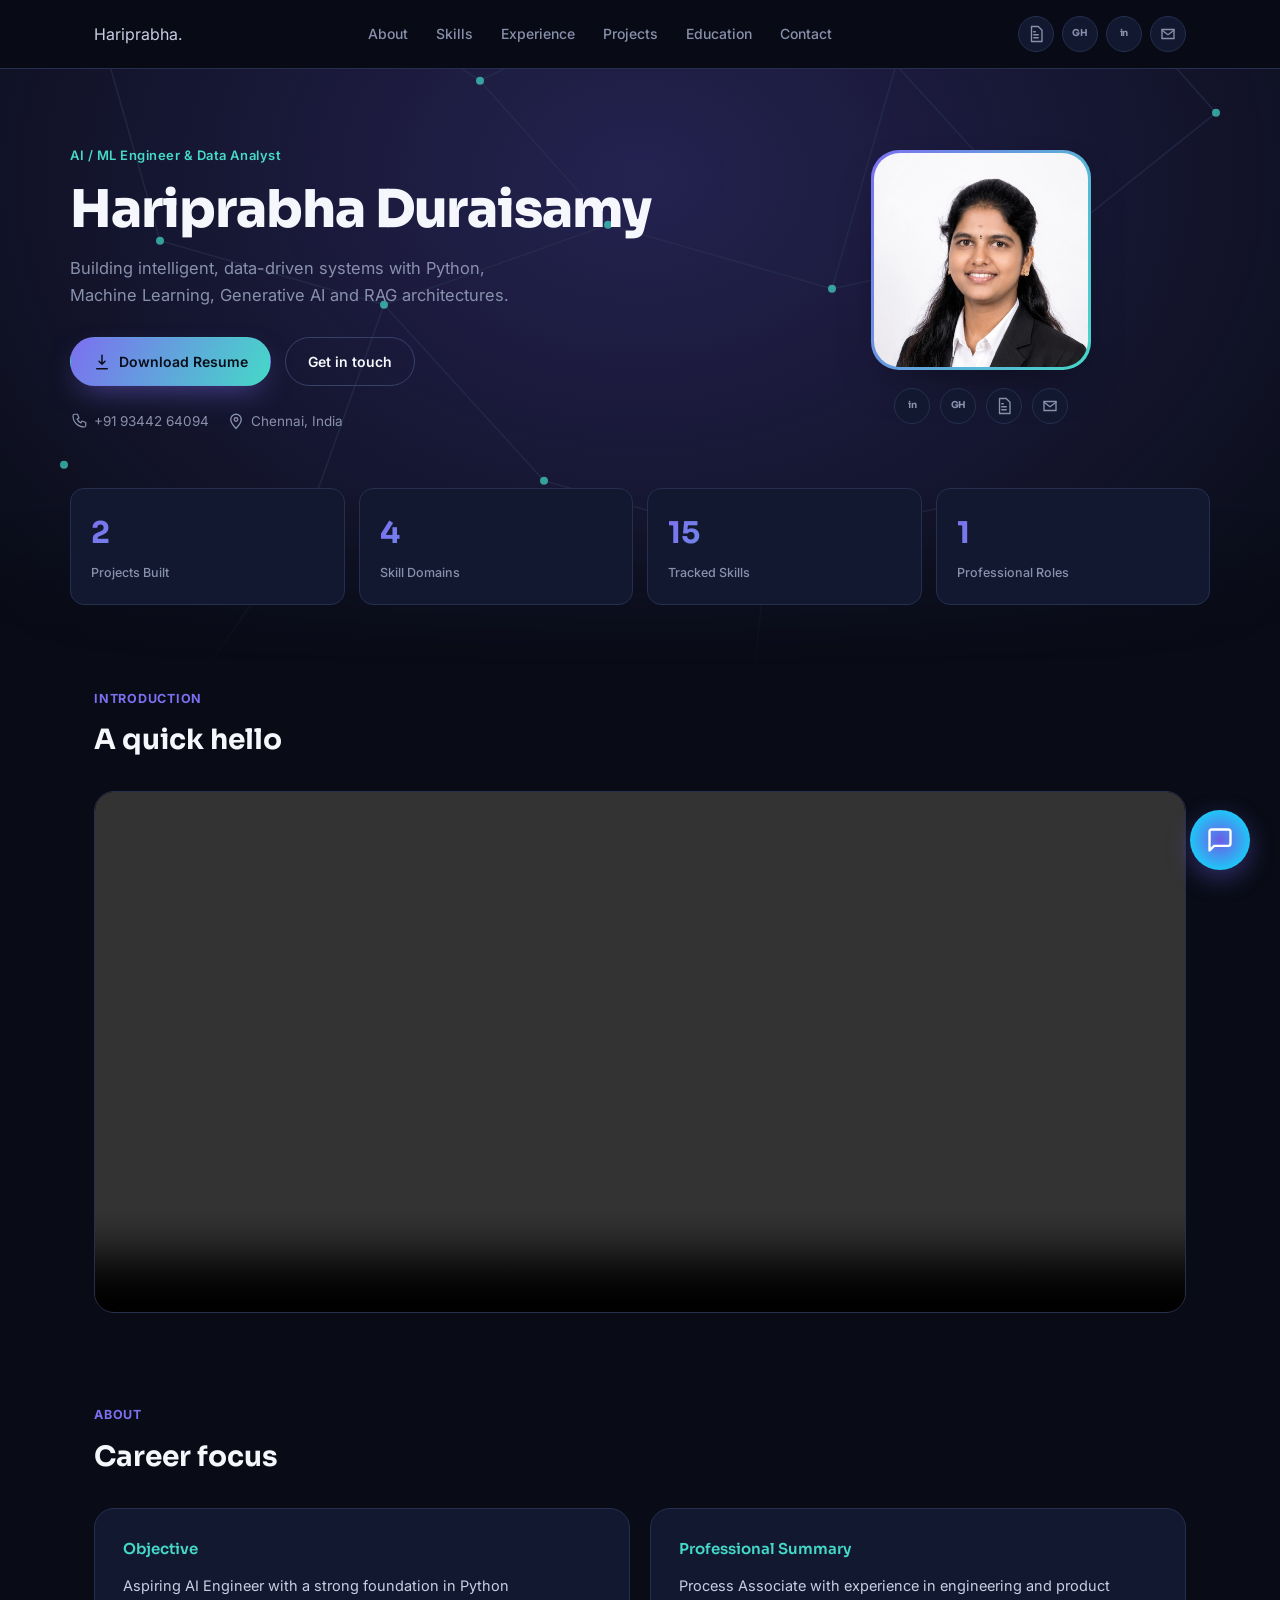
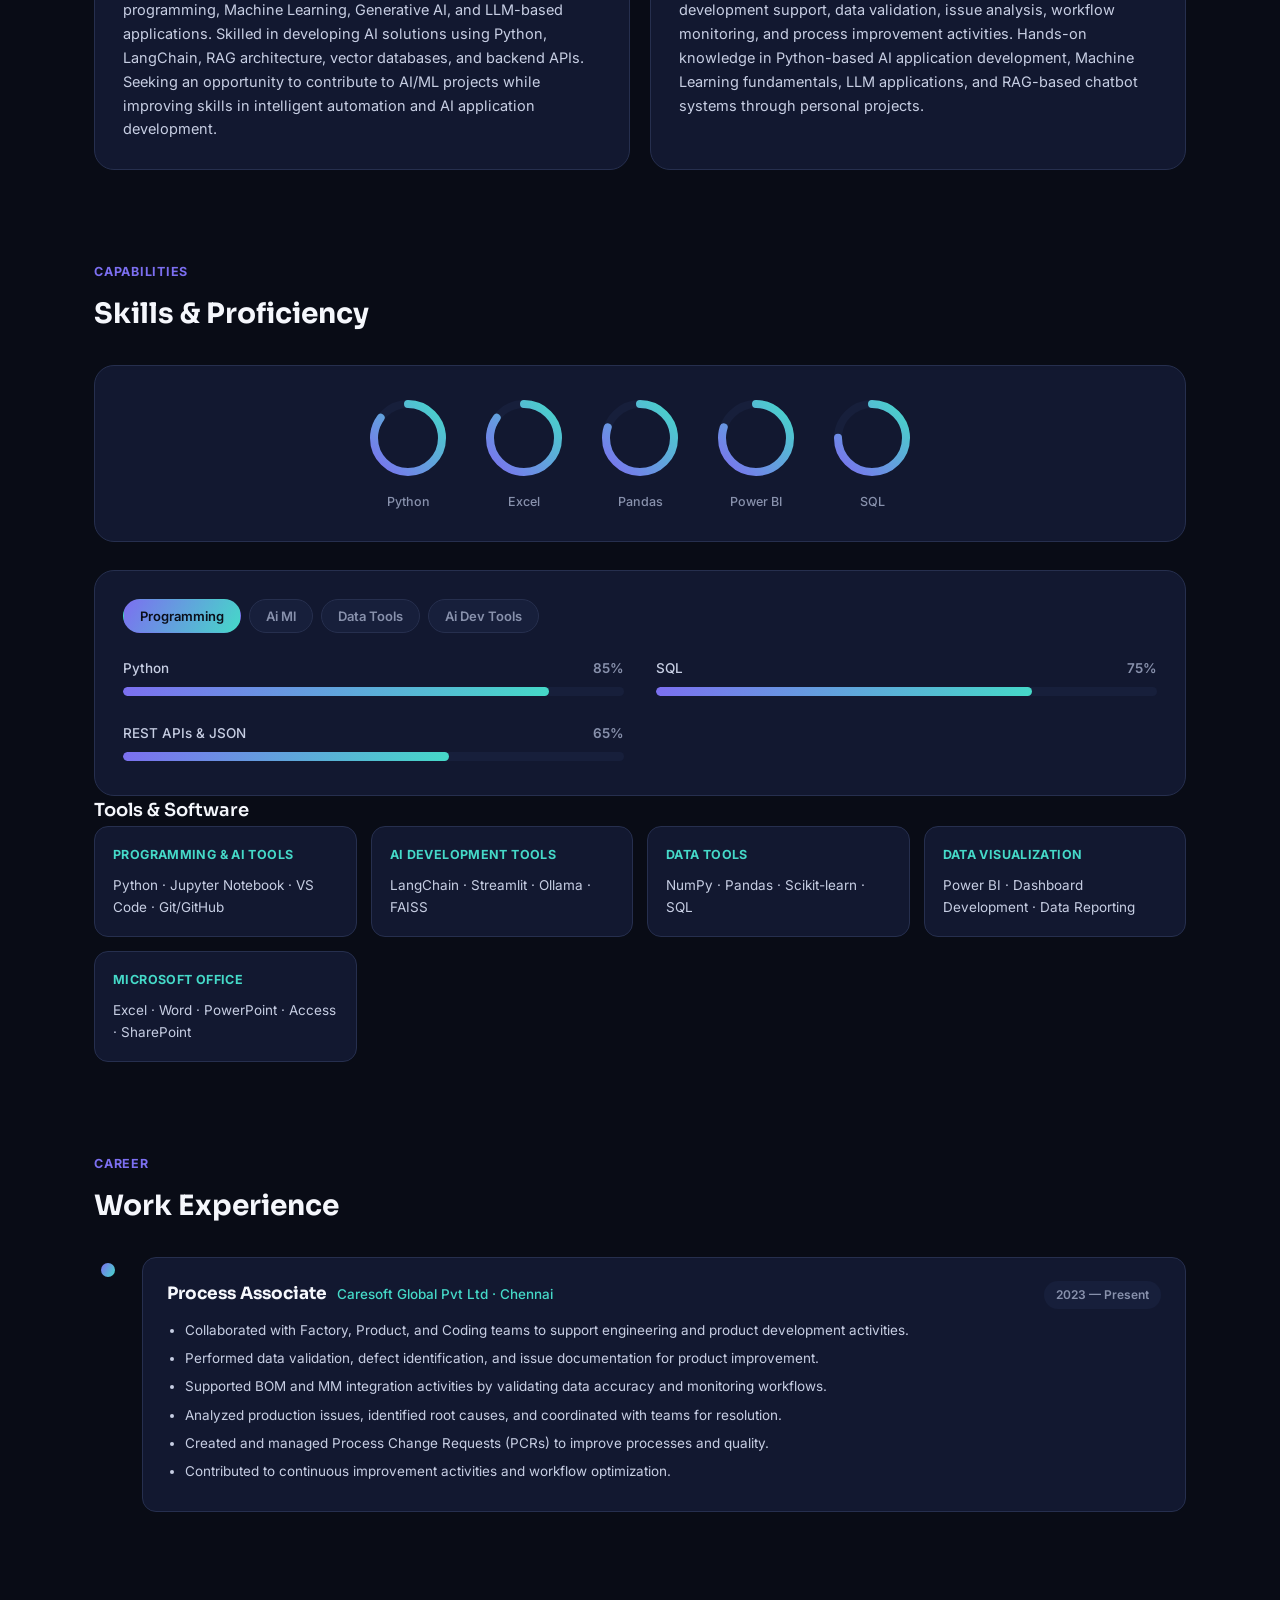
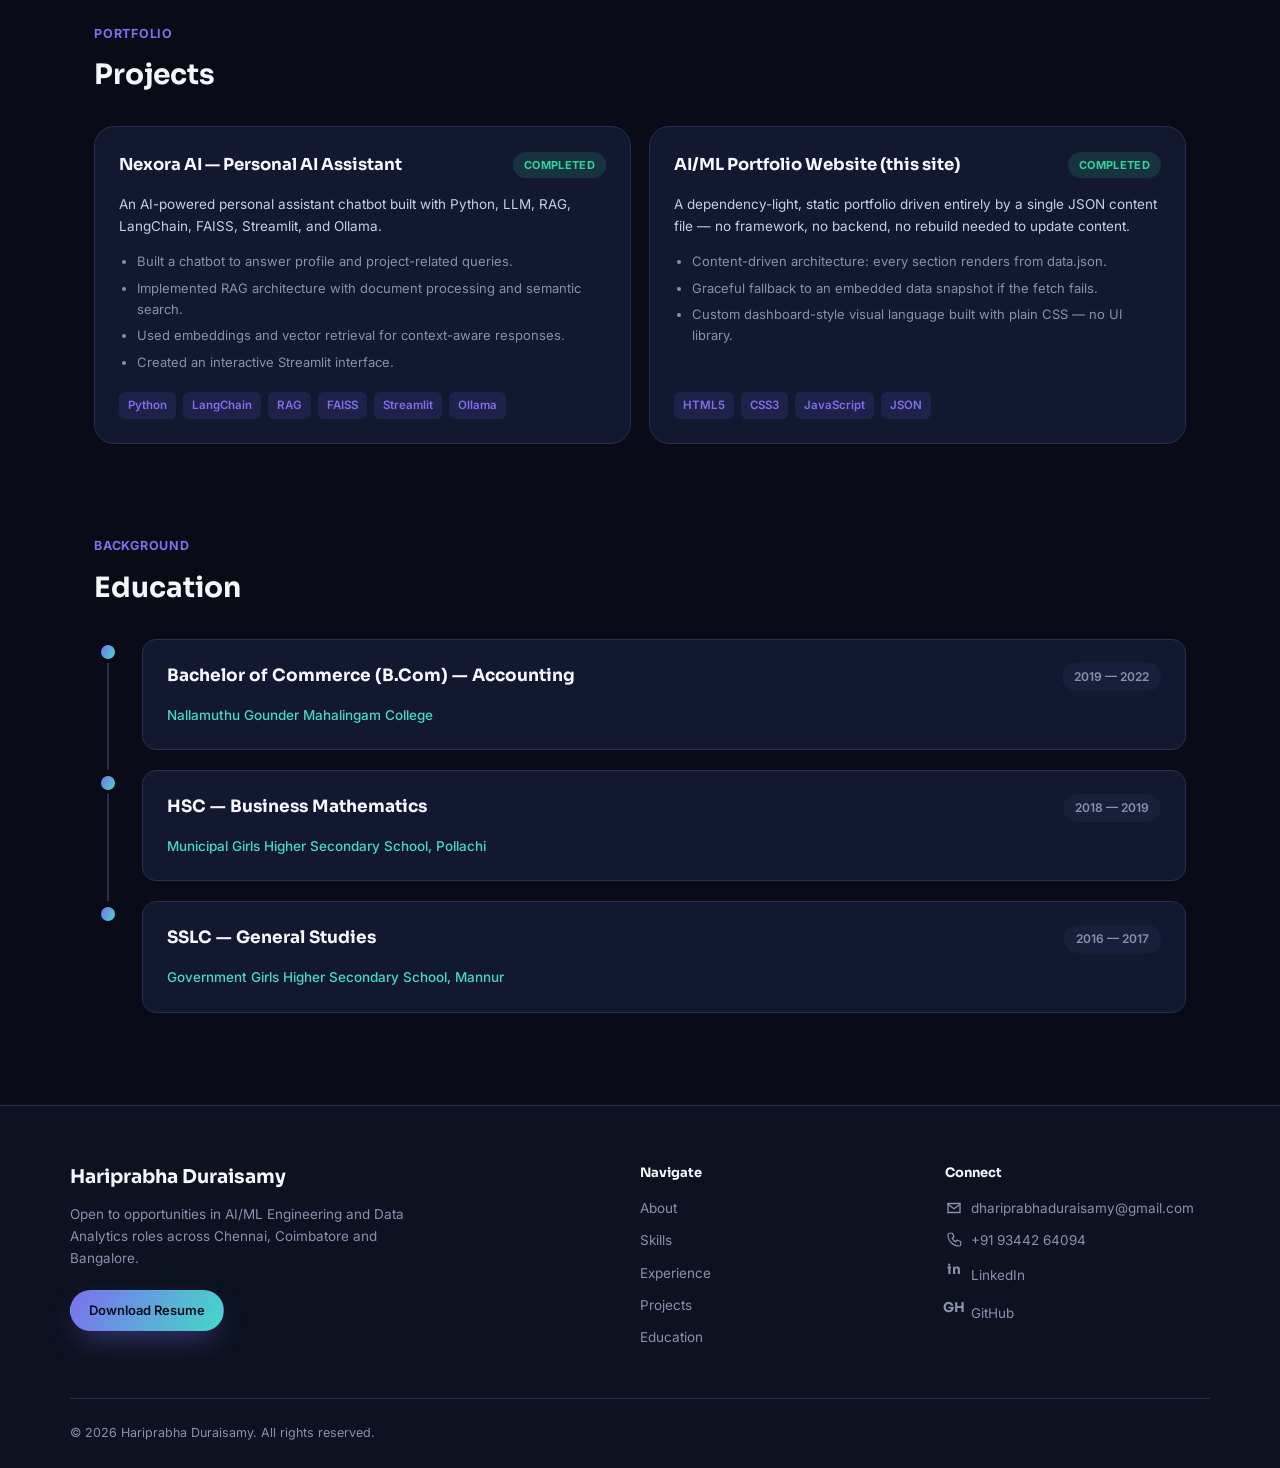
<file: index.html>
<!DOCTYPE html>
<html lang="en">
<head>
<meta charset="UTF-8">
<meta name="viewport" content="width=device-width, initial-scale=1.0">
<title>Hariprabha Duraisamy — AI/ML Engineer</title>
<meta name="description" content="Portfolio of Hariprabha Duraisamy — Aspiring AI Engineer specializing in Machine Learning, Generative AI, RAG systems and Data Analytics.">
<link rel="preconnect" href="https://fonts.googleapis.com">
<link rel="preconnect" href="https://fonts.gstatic.com" crossorigin>
<link href="https://fonts.googleapis.com/css2?family=Sora:wght@500;600;700;800&family=Inter:wght@400;500;600;700&display=swap" rel="stylesheet">
<link rel="stylesheet" href="styles.css">
</head>
  <!-- ================= NEXORA AI FLOATING WIDGET START ================= -->
<!-- 1. Floating Chat Trigger Button (Bottom Right) -->
<div id="nexora-chat-trigger" style="position: fixed; bottom: 30px; right: 30px; width: 60px; height: 60px; background: radial-gradient(circle, #6C5CE7 0%, #00F2FE 100%); border-radius: 50%; display: flex; align-items: center; justify-content: center; box-shadow: 0 8px 24px rgba(108, 92, 231, 0.4); cursor: pointer; z-index: 99999; transition: transform 0.2s ease-in-out;">
  <svg viewBox="0 0 24 24" style="width: 28px; height: 28px; fill: none; stroke: #FFFFFF; stroke-width: 2; stroke-linecap: round; stroke-linejoin: round;">
    <path d="M21 15a2 2 0 0 1-2 2H7l-4 4V5a2 2 0 0 1 2-2h14a2 2 0 0 1 2 2z"></path>
  </svg>
</div>

<!-- 2. Minimalist Popup Compact Chat Container Window -->
<div id="nexora-chat-window" style="position: fixed; bottom: 105px; right: 30px; width: 380px; height: 500px; background: #0B0E14; border: 1px solid #2A3352; border-radius: 16px; box-shadow: 0 12px 40px rgba(0, 0, 0, 0.6); display: none; flex-direction: column; overflow: hidden; z-index: 99999; font-family: 'Inter', sans-serif;">
  <!-- Header Control Bar -->
  <div style="background: #161B22; padding: 15px 20px; display: flex; align-items: center; justify-content: space-between; border-bottom: 1px solid #21262D;">
    <div style="display: flex; align-items: center; gap: 10px;">
      <div style="width: 8px; height: 8px; background: #00F2FE; border-radius: 50%; box-shadow: 0 0 8px #00F2FE;"></div>
      <span style="color: #FFFFFF; font-weight: 600; font-size: 0.95rem; letter-spacing: -0.3px;">NEXORA AI</span>
    </div>
    <!-- Close Icon Button -->
    <span id="nexora-chat-close" style="color: #8B949E; cursor: pointer; font-size: 1.3rem; line-height: 1; transition: color 0.2s;">&times;</span>
  </div>
  
  <!-- Content Embedding Frame Workspace -->
  <div style="flex: 1; background: #0B0E14;">
    <iframe 
      src="https://huggingface.co/spaces/hariprabha06/nexora-ai?embed=true" 
      width="100%" 
      height="100%" 
      style="border: none; background: #0B0E14;"
      allow="clipboard-write">
    </iframe>
  </div>
</div>

<!-- 3. Micro Interaction Toggle Script -->
<script>
  document.addEventListener("DOMContentLoaded", function() {
    const trigger = document.getElementById("nexora-chat-trigger");
    const windowEl = document.getElementById("nexora-chat-window");
    const closeBtn = document.getElementById("nexora-chat-close");

    // Click trigger to toggle window display visibility
    trigger.addEventListener("click", function() {
      if (windowEl.style.display === "none" || windowEl.style.display === "") {
        windowEl.style.display = "flex";
        trigger.style.transform = "scale(0.9) rotate(90deg)";
      } else {
        windowEl.style.display = "none";
        trigger.style.transform = "scale(1) rotate(0deg)";
      }
    });

    // Close button logic matrix resets layout bounds
    closeBtn.addEventListener("click", function(e) {
      e.stopPropagation();
      windowEl.style.display = "none";
      trigger.style.transform = "scale(1) rotate(0deg)";
    });
    
    // Hover animation micro scaling controls
    trigger.addEventListener("mouseenter", function() {
      if(windowEl.style.display !== "flex") trigger.style.transform = "scale(1.08)";
    });
    trigger.addEventListener("mouseleave", function() {
      if(windowEl.style.display !== "flex") trigger.style.transform = "scale(1)";
    });
  });
</script>
<!-- ================= NEXORA AI FLOATING WIDGET END ================= -->
<body>

<!-- ================= NAV ================= -->
<nav class="nav">
  <div class="nav__inner">
    <a href="#top" class="nav_logo">Hariprabha<span class="nav_logo-dot">.</span></a>
    <div class="nav__links" id="navLinks">
      <a href="#about">About</a>
      <a href="#skills">Skills</a>
      <a href="#experience">Experience</a>
      <a href="#projects">Projects</a>
      <a href="#education">Education</a>
      <a href="#contact">Contact</a>
    </div>
    <div class="nav__actions" id="navActions"></div>
  </div>
</nav>

<!-- ================= HERO ================= -->
<header class="hero" id="top">
  <div class="hero__bg" aria-hidden="true">
    <svg class="hero__mesh" viewBox="0 0 800 600" preserveAspectRatio="xMidYMid slice">
      <defs>
        <radialGradient id="meshGlow" cx="50%" cy="30%" r="70%">
          <stop offset="0%" stop-color="#6C5CE7" stop-opacity="0.28"/>
          <stop offset="100%" stop-color="#6C5CE7" stop-opacity="0"/>
        </radialGradient>
      </defs>
      <rect width="800" height="600" fill="url(#meshGlow)"/>
      <g stroke="#2A3352" stroke-width="1" opacity="0.55" id="meshLines"></g>
      <g fill="#45D9C8" id="meshNodes"></g>
    </svg>
  </div>

  <div class="hero__inner">
    <div class="hero__text">
      <span class="eyebrow">AI / ML Engineer &amp; Data Analyst</span>
      <h1 class="hero__name" id="heroName">Loading…</h1>
      <p class="hero__tagline" id="heroTagline"></p>

      <div class="hero__cta">
        <a href="assets/resume.pdf" download class="btn btn--primary">
          <svg viewBox="0 0 24 24" class="icon"><path d="M12 3v12m0 0l-4-4m4 4l4-4M5 21h14" fill="none" stroke="currentColor" stroke-width="2" stroke-linecap="round" stroke-linejoin="round"/></svg>
          Download Resume
        </a>
        <a href="#contact" class="btn btn--ghost">Get in touch</a>
      </div>

      <div class="hero__social" id="heroSocial"></div>
    </div>

    <div class="hero__card">
      <div class="hero__photo-ring">
        <img id="profilePhoto" class="hero__photo" src="" alt="Hariprabha Duraisamy" />
      </div>
      <div class="hero__quicklinks" id="heroQuicklinks"></div>
    </div>
  </div>

  <div class="hero__stats" id="heroStats"></div>
</header>

<!-- ================= VIDEO ================= -->
<section class="section" id="intro">
  <div class="section__head">
    <span class="section__kicker">Introduction</span>
    <h2 class="section__title">A quick hello</h2>
  </div>
  <div class="panel panel--video">
    <video id="introVideo" class="video-frame" controls playsinline></video>
  </div>
</section>

<!-- ================= ABOUT ================= -->
<section class="section" id="about">
  <div class="section__head">
    <span class="section__kicker">About</span>
    <h2 class="section__title">Career focus</h2>
  </div>
  <div class="about-grid">
    <div class="panel">
      <h3 class="panel__title">Objective</h3>
      <p id="aboutObjective"></p>
    </div>
    <div class="panel">
      <h3 class="panel__title">Professional Summary</h3>
      <p id="aboutSummary"></p>
    </div>
  </div>
</section>

<!-- ================= SKILLS ================= -->
<section class="section" id="skills">
  <div class="section__head">
    <span class="section__kicker">Capabilities</span>
    <h2 class="section__title">Skills &amp; Proficiency</h2>
  </div>

  <div class="rings" id="coreRings"></div>

  <div class="panel">
    <div class="skills__tabs" id="skillTabs"></div>
    <div class="skills__panels" id="skillPanels"></div>
  </div>

  <div class="section_head section_head--sub">
    <h3 class="section__subtitle">Tools &amp; Software</h3>
  </div>
  <div class="tools__grid" id="toolsGrid"></div>
</section>

<!-- ================= EXPERIENCE ================= -->
<section class="section" id="experience">
  <div class="section__head">
    <span class="section__kicker">Career</span>
    <h2 class="section__title">Work Experience</h2>
  </div>
  <div class="timeline" id="experienceTimeline"></div>
</section>

<!-- ================= PROJECTS ================= -->
<section class="section" id="projects">
  <div class="section__head">
    <span class="section__kicker">Portfolio</span>
    <h2 class="section__title">Projects</h2>
  </div>
  <div class="projects__grid" id="projectsGrid"></div>
</section>

<!-- ================= EDUCATION ================= -->
<section class="section" id="education">
  <div class="section__head">
    <span class="section__kicker">Background</span>
    <h2 class="section__title">Education</h2>
  </div>
  <div class="timeline timeline--education" id="educationTimeline"></div>
</section>

<!-- ================= CONTACT / FOOTER ================= -->
<footer class="footer" id="contact">
  <div class="footer__top">
    <div class="footer__brand">
      <div class="footer__name" id="footerName"></div>
      <p class="footer__blurb">Open to opportunities in AI/ML Engineering and Data Analytics roles across Chennai, Coimbatore and Bangalore.</p>
      <a href="assets/resume.pdf" download class="btn btn--primary btn--sm">Download Resume</a>
    </div>

    <div class="footer__col">
      <h4>Navigate</h4>
      <a href="#about">About</a>
      <a href="#skills">Skills</a>
      <a href="#experience">Experience</a>
      <a href="#projects">Projects</a>
      <a href="#education">Education</a>
    </div>

    <div class="footer__col">
      <h4>Connect</h4>
      <div id="footerLinks"></div>
    </div>
  </div>

  <div class="footer__bottom">
    <span id="footerCopy"></span>
  </div>
</footer>

<script src="script.js"></script>
</body>
</html>
</file>
<file: styles.css>
/* =====================================================
   DESIGN TOKENS
   Concept: "Signal Intelligence" — a professional AI/ML and
   data-analytics portfolio. Deep indigo-navy surface, a
   violet→cyan gradient as the AI/data signal, real chart
   elements (progress rings, gradient meters), and a subtle
   neural-mesh backdrop in the hero. Clean geometric display
   type (Sora) + humanist body type (Inter). No monospace,
   no terminal chrome.
===================================================== */
:root{
  --bg:            #090C16;
  --bg-alt:        #0D1220;
  --surface:       #121830;
  --surface-2:     #171F3B;
  --border:        #262F4E;
  --border-light:  #37416A;

  --text:          #C7CEE3;
  --text-dim:      #8891AC;
  --text-bright:   #F5F7FC;

  --violet:        #7C6FF0;
  --violet-dim:    #4A4390;
  --cyan:          #45D9C8;
  --amber:         #FFB454;
  --green:         #34D399;

  --grad: linear-gradient(120deg, var(--violet), var(--cyan));

  --font-display: 'Sora', 'Inter', sans-serif;
  --font-body: 'Inter', -apple-system, sans-serif;

  --radius-sm: 8px;
  --radius: 14px;
  --radius-lg: 20px;
  --maxw: 1140px;

  --shadow: 0 20px 50px -25px rgba(0,0,0,0.6);
}

*{ box-sizing:border-box; }
html{ scroll-behavior:smooth; }

@media (prefers-reduced-motion: reduce){
  html{ scroll-behavior:auto; }
  *{ animation-duration:0.001ms !important; animation-iteration-count:1 !important; transition-duration:0.001ms !important; }
}

body{
  margin:0;
  background:var(--bg);
  color:var(--text);
  font-family:var(--font-body);
  line-height:1.65;
  -webkit-font-smoothing:antialiased;
}

h1,h2,h3,h4{ font-family:var(--font-display); color:var(--text-bright); margin:0; }
p{ margin:0; }
a{ color:inherit; text-decoration:none; }
::selection{ background:var(--violet); color:#fff; }
:focus-visible{ outline:2px solid var(--cyan); outline-offset:3px; }

.icon{ width:18px; height:18px; display:block; }
.icon-badge{
  display:inline-flex; align-items:center; justify-content:center;
  width:18px; height:18px;
  font-family:var(--font-display);
  font-weight:700;
  font-size:9.5px;
  letter-spacing:-0.02em;
}

/* =====================================================
   NAV
===================================================== */
.nav{
  position:sticky; top:0; z-index:100;
  background:rgba(9,12,22,0.82);
  backdrop-filter:blur(10px);
  border-bottom:1px solid var(--border);
}
.nav__inner{
  max-width:var(--maxw);
  margin:0 auto;
  padding:16px 24px;
  display:flex; align-items:center; justify-content:space-between;
  gap:24px;
}
.nav__logo{
  font-family:var(--font-display);
  font-weight:700;
  font-size:17px;
  color:var(--text-bright);
}
.nav__logo-dot{ color:var(--cyan); }
.nav__links{ display:flex; gap:28px; }
.nav__links a{
  font-size:14px; font-weight:500;
  color:var(--text-dim);
}
.nav__links a:hover{ color:var(--text-bright); }
.nav__actions{ display:flex; gap:8px; }
.iconbtn{
  width:36px; height:36px;
  display:flex; align-items:center; justify-content:center;
  border:1px solid var(--border);
  border-radius:50%;
  color:var(--text-dim);
  background:var(--surface);
  transition:border-color .2s, color .2s, transform .2s;
}
.iconbtn:hover{ color:var(--text-bright); border-color:var(--border-light); transform:translateY(-1px); }

@media (max-width:820px){
  .nav__links{ display:none; }
}

/* =====================================================
   BUTTONS
===================================================== */
.btn{
  display:inline-flex; align-items:center; gap:8px;
  padding:12px 22px;
  border-radius:999px;
  font-family:var(--font-body);
  font-weight:600;
  font-size:14px;
  border:1px solid transparent;
  cursor:pointer;
  transition:transform .2s, box-shadow .2s, border-color .2s, background .2s;
}
.btn--primary{
  background:var(--grad);
  color:#0A0E1A;
  box-shadow:0 12px 30px -10px rgba(124,111,240,0.55);
}
.btn--primary:hover{ transform:translateY(-2px); box-shadow:0 16px 36px -10px rgba(124,111,240,0.7); }
.btn--ghost{
  background:transparent;
  border-color:var(--border-light);
  color:var(--text-bright);
}
.btn--ghost:hover{ border-color:var(--cyan); color:var(--cyan); }
.btn--sm{ padding:9px 18px; font-size:13px; margin-top:14px; }

/* =====================================================
   HERO
===================================================== */
.hero{
  position:relative;
  overflow:hidden;
  padding:72px 24px 0;
}
.hero__bg{
  position:absolute; inset:0;
  z-index:0;
  mask-image:linear-gradient(to bottom, black 0%, black 70%, transparent 100%);
}
.hero__mesh{ width:100%; height:100%; }

.hero__inner{
  position:relative; z-index:1;
  max-width:var(--maxw);
  margin:0 auto;
  display:grid;
  grid-template-columns:1.25fr 0.9fr;
  gap:48px;
  align-items:center;
  padding-bottom:56px;
}
@media (max-width:900px){
  .hero__inner{ grid-template-columns:1fr; }
}

.eyebrow{
  display:inline-block;
  font-size:13px;
  font-weight:600;
  letter-spacing:0.04em;
  color:var(--cyan);
  margin-bottom:16px;
}
.hero__name{
  font-size:clamp(32px, 5vw, 52px);
  font-weight:800;
  line-height:1.08;
  letter-spacing:-0.02em;
  margin-bottom:16px;
}
.hero__tagline{
  color:var(--text-dim);
  font-size:16.5px;
  max-width:46ch;
  margin-bottom:28px;
}
.hero__cta{ display:flex; flex-wrap:wrap; gap:14px; margin-bottom:24px; }
.hero__social{ display:flex; gap:18px; font-size:13.5px; color:var(--text-dim); }
.hero__social a:hover{ color:var(--text-bright); }

/* --- hero photo card --- */
.hero__card{
  display:flex; flex-direction:column; align-items:center;
  gap:18px;
}
.hero__photo-ring{
  width:220px; height:220px;
  border-radius:28px;
  padding:3px;
  background:var(--grad);
  box-shadow:var(--shadow);
}
.hero__photo{
  width:100%; height:100%;
  object-fit:cover;
  border-radius:26px;
  display:block;
  background:var(--surface);
}
.hero__quicklinks{ display:flex; gap:10px; }

/* --- stats --- */
.hero__stats{
  position:relative; z-index:1;
  max-width:var(--maxw);
  margin:0 auto;
  display:grid;
  grid-template-columns:repeat(auto-fit, minmax(150px, 1fr));
  gap:14px;
  padding-bottom:64px;
}
.stat{
  background:var(--surface);
  border:1px solid var(--border);
  border-radius:var(--radius);
  padding:20px;
}
.stat__value{
  font-family:var(--font-display);
  font-size:30px; font-weight:700;
  background:var(--grad);
  -webkit-background-clip:text;
  background-clip:text;
  color:transparent;
}
.stat__label{
  color:var(--text-dim);
  font-size:12.5px;
  margin-top:4px;
  font-weight:500;
}

/* =====================================================
   SECTIONS
===================================================== */
.section{
  max-width:var(--maxw);
  margin:0 auto;
  padding:20px 24px 72px;
}
.section__head{ margin-bottom:28px; }
.section__head--sub{ margin-top:40px; margin-bottom:18px; }
.section__kicker{
  display:block;
  font-size:12.5px;
  font-weight:700;
  letter-spacing:0.06em;
  text-transform:uppercase;
  color:var(--violet);
  margin-bottom:8px;
}
.section__title{ font-size:28px; font-weight:700; }
.section__subtitle{ font-size:18px; font-weight:600; color:var(--text-bright); }

.panel{
  background:var(--surface);
  border:1px solid var(--border);
  border-radius:var(--radius-lg);
  padding:28px;
}
.panel--video{ padding:0; overflow:hidden; }
.panel__title{
  font-size:15px; font-weight:600;
  color:var(--cyan);
  margin-bottom:12px;
}
.video-frame{ width:100%; display:block; background:#000; max-height:520px; }

/* --- about --- */
.about-grid{
  display:grid; grid-template-columns:1fr 1fr; gap:20px;
}
@media (max-width:700px){ .about-grid{ grid-template-columns:1fr; } }
.about-grid p{ color:var(--text); font-size:14.5px; }

/* =====================================================
   SKILLS
===================================================== */
.rings{
  display:flex; flex-wrap:wrap; gap:28px;
  justify-content:center;
  margin-bottom:28px;
  padding:28px;
  background:var(--surface);
  border:1px solid var(--border);
  border-radius:var(--radius-lg);
}
.ring{ display:flex; flex-direction:column; align-items:center; gap:10px; }
.ring__label{ font-size:12.5px; color:var(--text-dim); font-weight:500; text-align:center; max-width:110px; }
.ring svg{ transform:rotate(-90deg); }
.ring__pct{
  font-family:var(--font-display);
  font-weight:700;
  font-size:16px;
  fill:var(--text-bright);
  transform:rotate(90deg);
}

.skills__tabs{ display:flex; flex-wrap:wrap; gap:8px; margin-bottom:24px; }
.skill-tab{
  font-family:var(--font-body);
  font-size:13px; font-weight:600;
  color:var(--text-dim);
  background:var(--surface-2);
  border:1px solid var(--border);
  border-radius:999px;
  padding:8px 16px;
  cursor:pointer;
  transition:all .2s;
}
.skill-tab:hover{ color:var(--text-bright); }
.skill-tab.active{
  background:var(--grad);
  color:#0A0E1A;
  border-color:transparent;
}
.skill-panel{ display:none; grid-template-columns:1fr 1fr; gap:20px 32px; }
.skill-panel.active{ display:grid; }
@media (max-width:640px){ .skill-panel{ grid-template-columns:1fr; } }

.skillbar__label{ display:flex; justify-content:space-between; font-size:13.5px; font-weight:500; color:var(--text); margin-bottom:8px; }
.skillbar__label span:last-child{ color:var(--text-dim); font-weight:600; }
.skillbar__track{ height:9px; background:var(--surface-2); border-radius:999px; overflow:hidden; }
.skillbar__fill{ height:100%; border-radius:999px; background:var(--grad); width:0%; transition:width 1.1s cubic-bezier(.2,.7,.2,1); }
.skillbar{ margin-bottom:6px; }

.tools__grid{ display:grid; grid-template-columns:repeat(auto-fit, minmax(220px, 1fr)); gap:14px; }
.tool-card{ background:var(--surface); border:1px solid var(--border); border-radius:var(--radius); padding:18px; }
.tool-card__title{ font-size:12.5px; font-weight:700; color:var(--cyan); text-transform:uppercase; letter-spacing:0.03em; margin-bottom:8px; }
.tool-card__list{ font-size:13.5px; color:var(--text); }

/* =====================================================
   TIMELINE (experience & education)
===================================================== */
.timeline{ display:flex; flex-direction:column; gap:0; }
.tl-entry{
  display:grid;
  grid-template-columns:28px 1fr;
  gap:20px;
}
.tl-entry__rail{ display:flex; flex-direction:column; align-items:center; }
.tl-entry__dot{
  width:14px; height:14px; border-radius:50%;
  background:var(--grad);
  margin-top:6px;
  flex-shrink:0;
}
.tl-entry__line{ width:1.5px; flex:1; background:var(--border); margin-top:4px; }
.tl-entry:last-child .tl-entry__line{ display:none; }
.tl-entry__card{
  background:var(--surface);
  border:1px solid var(--border);
  border-radius:var(--radius);
  padding:22px 24px;
  margin-bottom:20px;
}
.tl-entry__top{ display:flex; flex-wrap:wrap; align-items:baseline; gap:10px; margin-bottom:10px; }
.tl-entry__role{ font-family:var(--font-display); font-size:17px; font-weight:700; color:var(--text-bright); }
.tl-entry__company{ font-size:13.5px; color:var(--cyan); font-weight:500; }
.tl-entry__time{
  margin-left:auto;
  font-size:12px; font-weight:600;
  color:var(--text-dim);
  background:var(--surface-2);
  padding:4px 12px;
  border-radius:999px;
  white-space:nowrap;
}
.tl-entry__card ul{ margin:0; padding-left:18px; color:var(--text); font-size:13.5px; }
.tl-entry__card li{ margin-bottom:6px; }

/* =====================================================
   PROJECTS
===================================================== */
.projects__grid{ display:grid; grid-template-columns:repeat(auto-fit, minmax(280px, 1fr)); gap:18px; }
.project-card{
  background:var(--surface);
  border:1px solid var(--border);
  border-radius:var(--radius-lg);
  padding:24px;
  display:flex; flex-direction:column; gap:14px;
  transition:border-color .2s, transform .2s;
}
.project-card:hover{ border-color:var(--border-light); transform:translateY(-3px); }
.project-card__top{ display:flex; align-items:center; justify-content:space-between; gap:10px; }
.project-card__name{ font-family:var(--font-display); font-size:16.5px; font-weight:700; color:var(--text-bright); }
.status-pill{
  font-size:11px; font-weight:700; text-transform:uppercase; letter-spacing:0.03em;
  padding:4px 11px; border-radius:999px;
  white-space:nowrap;
}
.status-pill--completed{ background:rgba(52,211,153,0.14); color:var(--green); }
.status-pill--running{ background:rgba(69,217,200,0.14); color:var(--cyan); }
.project-card__desc{ font-size:13.5px; color:var(--text); }
.project-card__list{ margin:0; padding-left:18px; font-size:13px; color:var(--text-dim); }
.project-card__list li{ margin-bottom:5px; }
.project-card__stack{ display:flex; flex-wrap:wrap; gap:7px; margin-top:auto; }
.chip{
  font-size:11.5px; font-weight:600;
  color:var(--violet);
  background:rgba(124,111,240,0.12);
  border-radius:6px;
  padding:4px 9px;
}
.project-card__link{ font-size:13px; font-weight:600; color:var(--cyan); }
.project-card__link:hover{ text-decoration:underline; }

/* =====================================================
   FOOTER
===================================================== */
.footer{
  border-top:1px solid var(--border);
  background:var(--bg-alt);
  padding:56px 24px 24px;
}
.footer__top{
  max-width:var(--maxw);
  margin:0 auto;
  display:grid;
  grid-template-columns:1.6fr 0.8fr 0.8fr;
  gap:40px;
  margin-bottom:40px;
}
@media (max-width:760px){
  .footer__top{ grid-template-columns:1fr; }
}
.footer__name{ font-family:var(--font-display); font-weight:700; font-size:19px; color:var(--text-bright); margin-bottom:10px; }
.footer__blurb{ color:var(--text-dim); font-size:13.5px; max-width:38ch; margin-bottom:6px; }
.footer__col h4{ font-size:13px; color:var(--text-bright); margin-bottom:14px; }
.footer__col a, .footer__col span{
  display:flex; align-items:center; gap:8px;
  font-size:13.5px; color:var(--text-dim);
  margin-bottom:10px;
}
.footer__col a:hover{ color:var(--cyan); }
.footer__bottom{
  max-width:var(--maxw);
  margin:0 auto;
  padding-top:24px;
  border-top:1px solid var(--border);
  font-size:12.5px;
  color:var(--text-dim);
  display:flex; justify-content:space-between; flex-wrap:wrap; gap:10px;
}

/* reveal-on-scroll */
.reveal{ opacity:0; transform:translateY(16px); transition:opacity .6s ease, transform .6s ease; }
.reveal.in{ opacity:1; transform:translateY(0); }
</file>
